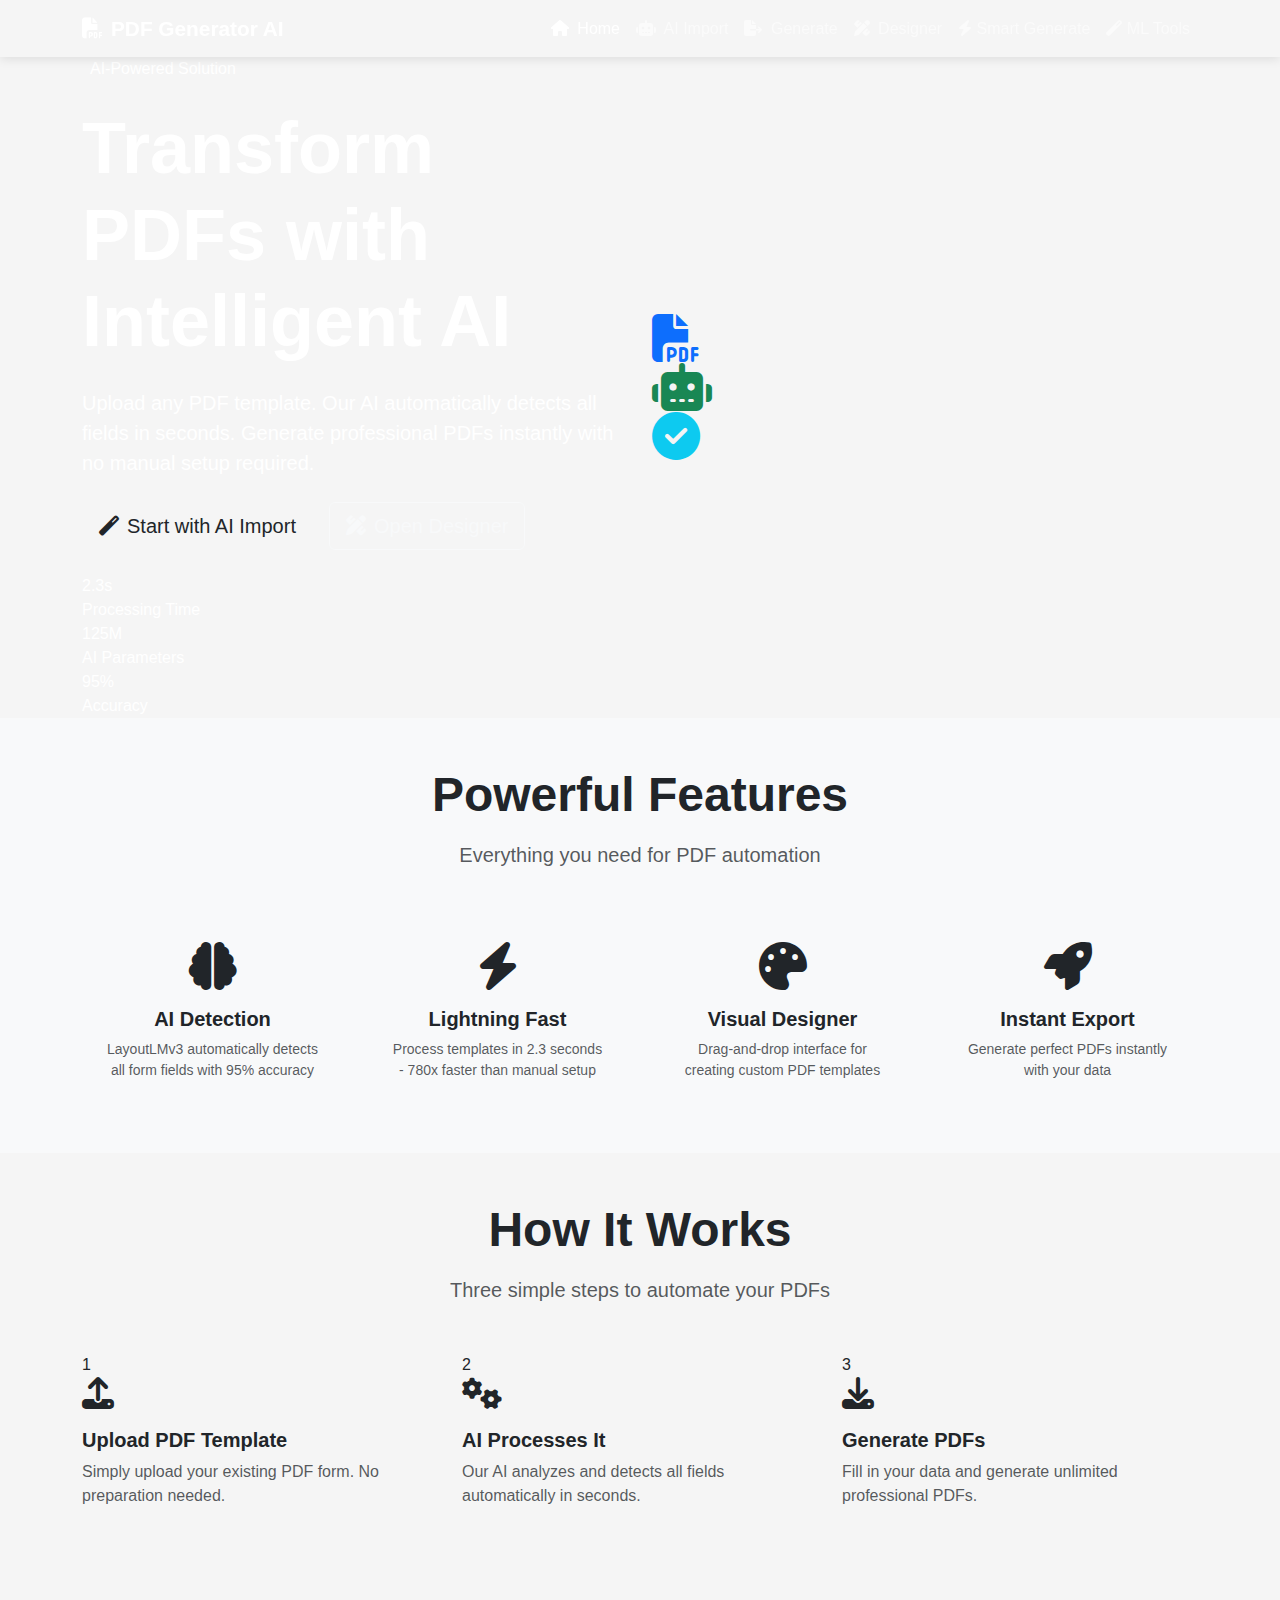
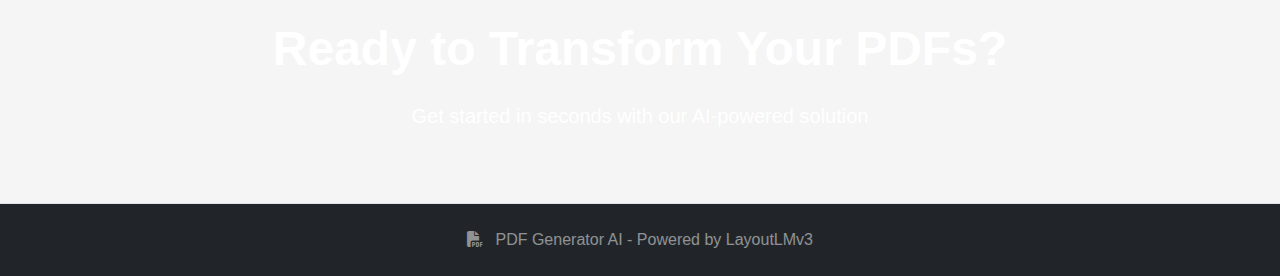
<file: frontend/index.html>
﻿<!DOCTYPE html>
<html lang="en">
<head>
    <meta charset="UTF-8">
    <meta name="viewport" content="width=device-width, initial-scale=1.0">
    <title>PDF Template Generator - AI-Powered Automation</title>
    <link href="https://cdn.jsdelivr.net/npm/bootstrap@5.3.2/dist/css/bootstrap.min.css" rel="stylesheet">
    <link rel="stylesheet" href="https://cdnjs.cloudflare.com/ajax/libs/font-awesome/6.4.2/css/all.min.css">
    <link rel="stylesheet" href="css/style.css">
</head>
<body>
    <!-- Navigation -->
    <nav class="navbar navbar-expand-lg navbar-dark sticky-top">
        <div class="container">
            <a class="navbar-brand d-flex align-items-center" href="index.html">
                <div class="brand-icon">
                    <i class="fas fa-file-pdf"></i>
                </div>
                <span class="ms-2">PDF Generator AI</span>
            </a>
            <button class="navbar-toggler" type="button" data-bs-toggle="collapse" data-bs-target="#navbarNav">
                <span class="navbar-toggler-icon"></span>
            </button>
            <div class="collapse navbar-collapse" id="navbarNav">
                <ul class="navbar-nav ms-auto">
                    <li class="nav-item">
                        <a class="nav-link active" href="index.html">
                            <i class="fas fa-home me-1"></i> Home
                        </a>
                    </li>
                    <li class="nav-item">
                        <a class="nav-link" href="train.html">
                            <i class="fas fa-robot me-1"></i> AI Import
                        </a>
                    </li>
                    <li class="nav-item">
                        <a class="nav-link" href="generate.html">
                            <i class="fas fa-file-export me-1"></i> Generate
                        </a>
                    </li>
                    <li class="nav-item">
                        <a class="nav-link" href="designer.html">
                            <i class="fas fa-pencil-ruler me-1"></i> Designer
                        </a>
                    </li>
                    <li class="nav-item">
                        <a class="nav-link" href="smart-generate.html">
                            <i class="fas fa-bolt"></i> Smart Generate
                        </a>
                    </li>
                    <li class="nav-item"><a class="nav-link" href="ml-tools.html"><i class="fas fa-magic"></i> ML Tools</a></li>
                </ul>
            </div>
        </div>
    </nav>

    <!-- Hero Section -->
    <section class="hero-gradient">
        <div class="hero-background"></div>
        <div class="container">
            <div class="row align-items-center min-vh-75">
                <div class="col-lg-6 text-white mb-5 mb-lg-0 fade-in">
                    <div class="hero-badge mb-4">
                        <i class="fas fa-sparkles me-2"></i>AI-Powered Solution
                    </div>
                    <h1 class="display-2 fw-bold mb-4 hero-title">
                        Transform PDFs with
                        <span class="gradient-text">Intelligent AI</span>
                    </h1>
                    <p class="lead mb-4 text-white-75">
                        Upload any PDF template. Our AI automatically detects all fields in seconds. 
                        Generate professional PDFs instantly with no manual setup required.
                    </p>
                    <div class="d-flex flex-wrap gap-3 mb-4">
                        <a href="train.html" class="btn btn-hero btn-lg">
                            <i class="fas fa-magic me-2"></i>Start with AI Import
                        </a>
                        <a href="designer.html" class="btn btn-outline-light btn-lg">
                            <i class="fas fa-pencil-ruler me-2"></i>Open Designer
                        </a>
                    </div>
                    <div class="hero-stats">
                        <div class="stat-item">
                            <div class="stat-number">2.3s</div>
                            <div class="stat-label">Processing Time</div>
                        </div>
                        <div class="stat-item">
                            <div class="stat-number">125M</div>
                            <div class="stat-label">AI Parameters</div>
                        </div>
                        <div class="stat-item">
                            <div class="stat-number">95%</div>
                            <div class="stat-label">Accuracy</div>
                        </div>
                    </div>
                </div>
                <div class="col-lg-6 fade-in-delayed">
                    <div class="hero-illustration">
                        <div class="floating-card card-1">
                            <i class="fas fa-file-pdf fa-3x text-primary"></i>
                        </div>
                        <div class="floating-card card-2">
                            <i class="fas fa-robot fa-3x text-success"></i>
                        </div>
                        <div class="floating-card card-3">
                            <i class="fas fa-check-circle fa-3x text-info"></i>
                        </div>
                    </div>
                </div>
            </div>
        </div>
    </section>

    <!-- Features Section -->
    <section class="py-5 bg-light">
        <div class="container">
            <div class="text-center mb-5">
                <h2 class="display-5 fw-bold mb-3">Powerful Features</h2>
                <p class="lead text-muted">Everything you need for PDF automation</p>
            </div>
            <div class="row g-4">
                <div class="col-md-6 col-lg-3">
                    <div class="feature-card glass-card h-100 p-4 text-center">
                        <div class="feature-icon mb-3">
                            <i class="fas fa-brain fa-3x"></i>
                        </div>
                        <h5 class="fw-bold mb-2">AI Detection</h5>
                        <p class="text-muted small mb-0">
                            LayoutLMv3 automatically detects all form fields with 95% accuracy
                        </p>
                    </div>
                </div>
                <div class="col-md-6 col-lg-3">
                    <div class="feature-card glass-card h-100 p-4 text-center">
                        <div class="feature-icon mb-3">
                            <i class="fas fa-bolt fa-3x"></i>
                        </div>
                        <h5 class="fw-bold mb-2">Lightning Fast</h5>
                        <p class="text-muted small mb-0">
                            Process templates in 2.3 seconds - 780x faster than manual setup
                        </p>
                    </div>
                </div>
                <div class="col-md-6 col-lg-3">
                    <div class="feature-card glass-card h-100 p-4 text-center">
                        <div class="feature-icon mb-3">
                            <i class="fas fa-palette fa-3x"></i>
                        </div>
                        <h5 class="fw-bold mb-2">Visual Designer</h5>
                        <p class="text-muted small mb-0">
                            Drag-and-drop interface for creating custom PDF templates
                        </p>
                    </div>
                </div>
                <div class="col-md-6 col-lg-3">
                    <div class="feature-card glass-card h-100 p-4 text-center">
                        <div class="feature-icon mb-3">
                            <i class="fas fa-rocket fa-3x"></i>
                        </div>
                        <h5 class="fw-bold mb-2">Instant Export</h5>
                        <p class="text-muted small mb-0">
                            Generate perfect PDFs instantly with your data
                        </p>
                    </div>
                </div>
            </div>
        </div>
    </section>

    <!-- How It Works Section -->
    <section class="py-5">
        <div class="container">
            <div class="text-center mb-5">
                <h2 class="display-5 fw-bold mb-3">How It Works</h2>
                <p class="lead text-muted">Three simple steps to automate your PDFs</p>
            </div>
            <div class="row g-4">
                <div class="col-lg-4">
                    <div class="step-card">
                        <div class="step-number">1</div>
                        <div class="step-icon mb-3">
                            <i class="fas fa-upload fa-2x"></i>
                        </div>
                        <h5 class="fw-bold mb-2">Upload PDF Template</h5>
                        <p class="text-muted">
                            Simply upload your existing PDF form. No preparation needed.
                        </p>
                    </div>
                </div>
                <div class="col-lg-4">
                    <div class="step-card">
                        <div class="step-number">2</div>
                        <div class="step-icon mb-3">
                            <i class="fas fa-cogs fa-2x"></i>
                        </div>
                        <h5 class="fw-bold mb-2">AI Processes It</h5>
                        <p class="text-muted">
                            Our AI analyzes and detects all fields automatically in seconds.
                        </p>
                    </div>
                </div>
                <div class="col-lg-4">
                    <div class="step-card">
                        <div class="step-number">3</div>
                        <div class="step-icon mb-3">
                            <i class="fas fa-download fa-2x"></i>
                        </div>
                        <h5 class="fw-bold mb-2">Generate PDFs</h5>
                        <p class="text-muted">
                            Fill in your data and generate unlimited professional PDFs.
                        </p>
                    </div>
                </div>
            </div>
        </div>
    </section>

    <!-- CTA Section -->
    <section class="cta-gradient py-5 text-white">
        <div class="container text-center">
            <h2 class="display-5 fw-bold mb-4">Ready to Transform Your PDFs?</h2>
            <p class="lead mb-4">Get started in seconds with our AI-powered solution</p>
        </div>
    </section>

    <!-- Footer -->
    <footer class="py-4 bg-dark text-white-50 text-center">
        <div class="container">
            <p class="mb-0">
                <i class="fas fa-file-pdf me-2"></i>
                PDF Generator AI - Powered by LayoutLMv3
            </p>
        </div>
    </footer>

    <script src="https://cdn.jsdelivr.net/npm/bootstrap@5.3.2/dist/js/bootstrap.bundle.min.js"></script>
    <script src="js/storage.js"></script>
    <script src="js/index.js"></script>
</body>
</html>
</file>
<file: frontend/css/style.css>
/* Global Styles */
:root {
    --primary-color: #0d6efd;
    --success-color: #198754;
    --danger-color: #dc3545;
    --warning-color: #ffc107;
    --info-color: #0dcaf0;
    --light-color: #f8f9fa;
    --dark-color: #212529;
}

body {
    font-family: 'Segoe UI', Tahoma, Geneva, Verdana, sans-serif;
    background-color: #f5f5f5;
}

/* Hero Section */
.hero-section {
    background: linear-gradient(135deg, #667eea 0%, #764ba2 100%);
    color: white;
    padding: 80px 0;
    margin-bottom: 40px;
}

.hero-section .btn-lg {
    padding: 20px;
    font-size: 1.1rem;
    border-radius: 10px;
    transition: transform 0.2s;
}

.hero-section .btn-lg:hover {
    transform: translateY(-5px);
    box-shadow: 0 10px 20px rgba(0, 0, 0, 0.2);
}

/* Cards */
.card {
    border: none;
    border-radius: 10px;
    box-shadow: 0 2px 10px rgba(0, 0, 0, 0.1);
    transition: transform 0.2s, box-shadow 0.2s;
}

.card:hover {
    transform: translateY(-2px);
    box-shadow: 0 5px 20px rgba(0, 0, 0, 0.15);
}

.stats-card {
    background: linear-gradient(135deg, #ffffff 0%, #f8f9fa 100%);
}

.template-card {
    cursor: pointer;
    position: relative;
    overflow: hidden;
}

.template-card .card-body {
    padding: 1.25rem;
}

.template-card .badge {
    position: absolute;
    top: 10px;
    right: 10px;
}

.template-card:hover {
    border-color: var(--primary-color);
}

/* Canvas */
.canvas-container {
    background: white;
    border-radius: 10px;
    padding: 20px;
    box-shadow: 0 2px 10px rgba(0, 0, 0, 0.1);
}

.canvas-wrapper {
    border: 2px solid #dee2e6;
    border-radius: 5px;
    background: white;
    display: flex;
    justify-content: center;
    align-items: center;
    min-height: 600px;
    background-image: 
        linear-gradient(rgba(0, 0, 0, 0.05) 1px, transparent 1px),
        linear-gradient(90deg, rgba(0, 0, 0, 0.05) 1px, transparent 1px);
    background-size: 20px 20px;
    position: relative;
    overflow: auto;
}

#designCanvas {
    border: 1px solid #ccc;
    box-shadow: 0 0 10px rgba(0, 0, 0, 0.1);
    background: white;
}

.canvas-toolbar {
    border: 1px solid #dee2e6;
}

/* Template List */
.template-list {
    max-height: 500px;
    overflow-y: auto;
}

.template-item {
    padding: 15px;
    margin-bottom: 10px;
    border: 2px solid #e9ecef;
    border-radius: 8px;
    cursor: pointer;
    transition: all 0.2s;
    background: white;
}

.template-item:hover {
    border-color: var(--primary-color);
    background-color: #f8f9ff;
}

.template-item.selected {
    border-color: var(--primary-color);
    background-color: #e7f3ff;
}

.template-item h6 {
    margin-bottom: 5px;
    color: var(--dark-color);
}

.template-item small {
    color: #6c757d;
}

/* Form Fields */
#formFields .form-label {
    font-weight: 600;
    color: var(--dark-color);
    margin-bottom: 0.5rem;
}

#formFields input,
#formFields select,
#formFields textarea {
    border-radius: 6px;
    border: 1px solid #dee2e6;
    padding: 0.6rem 0.75rem;
}

#formFields input:focus,
#formFields select:focus,
#formFields textarea:focus {
    border-color: var(--primary-color);
    box-shadow: 0 0 0 0.2rem rgba(13, 110, 253, 0.15);
}

/* Buttons */
.btn {
    border-radius: 6px;
    padding: 0.5rem 1rem;
    font-weight: 500;
    transition: all 0.2s;
}

.btn:hover {
    transform: translateY(-1px);
}

.btn-floating {
    position: fixed;
    bottom: 30px;
    right: 30px;
    width: 60px;
    height: 60px;
    border-radius: 50%;
    font-size: 1.5rem;
    box-shadow: 0 4px 15px rgba(0, 0, 0, 0.3);
    z-index: 1000;
}

.btn-floating:hover {
    transform: scale(1.1);
}

/* Scrollbar */
::-webkit-scrollbar {
    width: 8px;
    height: 8px;
}

::-webkit-scrollbar-track {
    background: #f1f1f1;
    border-radius: 10px;
}

::-webkit-scrollbar-thumb {
    background: #888;
    border-radius: 10px;
}

::-webkit-scrollbar-thumb:hover {
    background: #555;
}

/* Animations */
@keyframes fadeIn {
    from {
        opacity: 0;
        transform: translateY(10px);
    }
    to {
        opacity: 1;
        transform: translateY(0);
    }
}

.fade-in {
    animation: fadeIn 0.3s ease-in;
}

/* Loading Spinner */
.spinner-border {
    width: 3rem;
    height: 3rem;
}

/* Alerts */
.alert {
    border-radius: 8px;
    border: none;
    box-shadow: 0 2px 5px rgba(0, 0, 0, 0.1);
}

/* JSON Preview */
#jsonPreview {
    font-family: 'Courier New', monospace;
    font-size: 0.9rem;
    line-height: 1.6;
    white-space: pre-wrap;
    word-wrap: break-word;
}

/* Properties Panel */
#fieldProperties .form-control-sm,
#fieldProperties .form-select-sm {
    font-size: 0.875rem;
}

/* Recent List */
#recentList .list-group-item {
    border-left: 3px solid var(--primary-color);
    margin-bottom: 5px;
    border-radius: 5px;
}

/* Navbar */
.navbar {
    box-shadow: 0 2px 10px rgba(0, 0, 0, 0.1);
}

.navbar-brand {
    font-size: 1.3rem;
    font-weight: 600;
}

/* Footer */
footer {
    margin-top: auto;
    border-top: 1px solid #dee2e6;
}

/* Responsive */
@media (max-width: 768px) {
    .hero-section {
        padding: 40px 0;
    }

    .hero-section h1 {
        font-size: 2rem;
    }

    .canvas-wrapper {
        min-height: 400px;
    }

    .btn-floating {
        width: 50px;
        height: 50px;
        font-size: 1.2rem;
        bottom: 20px;
        right: 20px;
    }
}

/* Empty State */
#emptyState i,
#noTemplates i {
    opacity: 0.3;
}

/* Badge Styles */
.badge {
    padding: 0.5em 0.75em;
    font-weight: 500;
}

/* Modal Improvements */
.modal-content {
    border-radius: 10px;
    border: none;
    box-shadow: 0 5px 30px rgba(0, 0, 0, 0.3);
}

.modal-header {
    border-bottom: 2px solid #f1f1f1;
    padding: 1.5rem;
}

.modal-footer {
    border-top: 2px solid #f1f1f1;
    padding: 1.5rem;
}

/* Utility Classes */
.text-truncate-2 {
    display: -webkit-box;
    -webkit-line-clamp: 2;
    -webkit-box-orient: vertical;
    overflow: hidden;
}

.cursor-pointer {
    cursor: pointer;
}

/* Field Highlight */
.field-highlight {
    background-color: rgba(13, 110, 253, 0.1);
    border: 2px dashed var(--primary-color);
}
</file>
